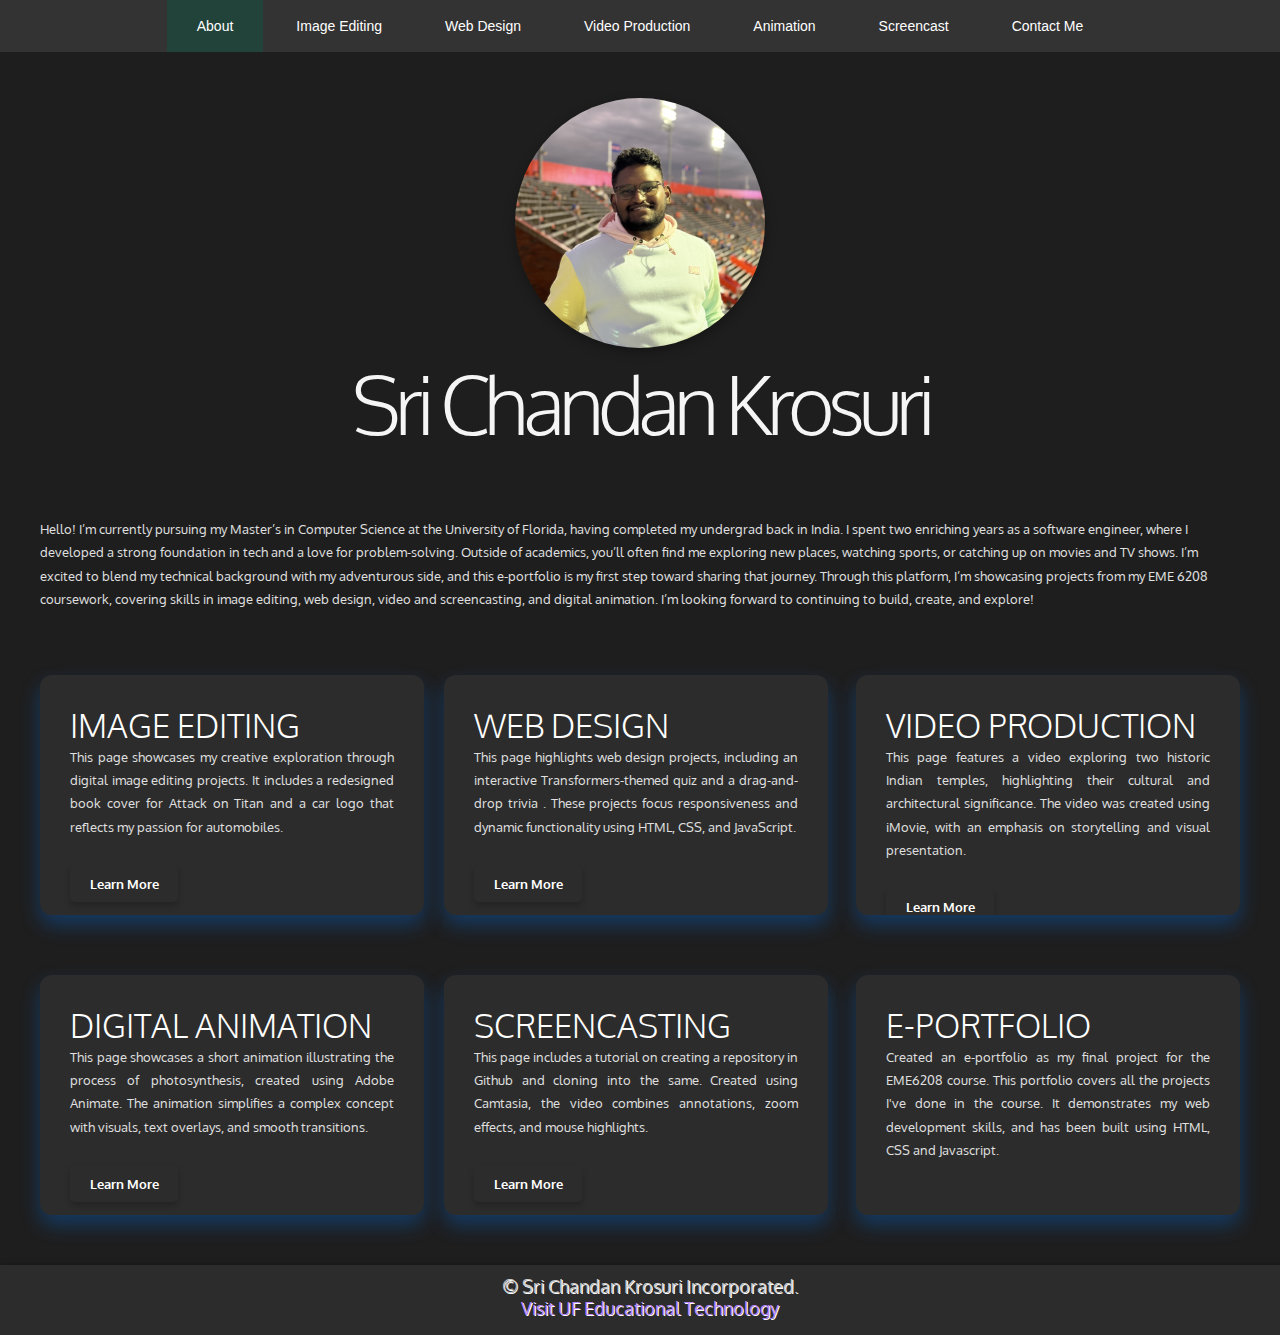
<file: index.html>
<!DOCTYPE html PUBLIC "-//W3C//DTD XHTML 1.0 Strict//EN" "http://www.w3.org/TR/xhtml1/DTD/xhtml1-strict.dtd">
<html xmlns="http://www.w3.org/1999/xhtml">
  <head>
    <meta name="keywords" content="" />
    <meta name="description" content="" />
    <meta http-equiv="content-type" content="text/html; charset=utf-8" />
    <title>E-Portfolio - Home</title>
    <link
      href="https://fonts.googleapis.com/css?family=Oxygen:400,700,300"
      rel="stylesheet"
      type="text/css"
    />

    <link href="style.css" rel="stylesheet" type="text/css" media="screen" />
  </head>
  <body>
    <div id="wrapper">
      <div id="menu-wrapper">
        <div id="menu" class="container">
          <ul>
            <li class="current_page_item"><a href="index.html">About</a></li>
            <li><a href="image.html">Image Editing</a></li>
            <li><a href="web.html">Web Design</a></li>
            <li><a href="video.html">Video Production</a></li>
            <li><a href="animation.html">Animation</a></li>
            <li><a href="screencast.html">Screencast</a></li>
            <li><a href="contact.html">Contact Me</a></li>
          </ul>
        </div>
      </div>

      <div class="image-container container" id="profile">
        <img src="./images/pp.jpg" alt="Profile Picture" />
      </div>

      <div id="logo" class="container">
        <h1>Sri Chandan Krosuri</h1>
        <!-- <p>This is my EME 6208 design and development e-portfolio. Enjoy!</p> -->
      </div>

      <div id="page" class="container">
        <div>
          <div class="entry">
            <p>
              Hello! I’m currently pursuing my Master’s in Computer Science at
              the University of Florida, having completed my undergrad back in
              India. I spent two enriching years as a software engineer, where I
              developed a strong foundation in tech and a love for
              problem-solving. Outside of academics, you’ll often find me
              exploring new places, watching sports, or catching up on movies
              and TV shows. I’m excited to blend my technical background with my
              adventurous side, and this e-portfolio is my first step toward
              sharing that journey. Through this platform, I’m showcasing
              projects from my EME 6208 coursework, covering skills in image
              editing, web design, video and screencasting, and digital
              animation. I’m looking forward to continuing to build, create, and
              explore!
            </p>
          </div>
        </div>
      </div>

      <div id="three-column" class="container">
        <div class="tbox1">
          <div class="box-style">
            <div class="content">
              <h2>Image Editing</h2>
              <p>
                This page showcases my creative exploration through digital
                image editing projects. It includes a redesigned book cover for
                Attack on Titan and a car logo that reflects my passion for
                automobiles.
              </p>
              <a href="image.html" class="button">Learn More</a>
            </div>
          </div>
        </div>
        <div class="tbox2">
          <div class="box-style">
            <div class="content">
              <h2>Web Design</h2>
              <p>
                This page highlights web design projects, including an
                interactive Transformers-themed quiz and a drag-and-drop trivia
                . These projects focus responsiveness and dynamic functionality
                using HTML, CSS, and JavaScript.
              </p>
              <a href="web.html" class="button">Learn More</a>
            </div>
          </div>
        </div>
        <div class="tbox3">
          <div class="box-style">
            <div class="content">
              <h2>Video Production</h2>
              <p>
                This page features a video exploring two historic Indian
                temples, highlighting their cultural and architectural
                significance. The video was created using iMovie, with an
                emphasis on storytelling and visual presentation.
              </p>
              <a href="video.html" class="button">Learn More</a>
            </div>
          </div>
        </div>
      </div>

      <div id="three-column" class="container">
        <div class="tbox1">
          <div class="box-style">
            <div class="content">
              <h2>Digital Animation</h2>
              <p>
                This page showcases a short animation illustrating the process
                of photosynthesis, created using Adobe Animate. The animation
                simplifies a complex concept with visuals, text overlays, and
                smooth transitions.
              </p>
              <a href="animation.html" class="button">Learn More</a>
            </div>
          </div>
        </div>
        <div class="tbox2">
          <div class="box-style">
            <div class="content">
              <h2>Screencasting</h2>
              <p>
                This page includes a tutorial on creating a repository in Github
                and cloning into the same. Created using Camtasia, the video
                combines annotations, zoom effects, and mouse highlights.
              </p>
              <a href="screencast.html" class="button">Learn More</a>
            </div>
          </div>
        </div>
        <div class="tbox3">
          <div class="box-style">
            <div class="content">
              <h2>E-Portfolio</h2>
              <p>
                Created an e-portfolio as my final project for the EME6208
                course. This portfolio covers all the projects I've done in the
                course. It demonstrates my web development skills, and has been
                built using HTML, CSS and Javascript.
              </p>
            </div>
          </div>
        </div>
      </div>

      <div id="footer">
        <p>© Sri Chandan Krosuri Incorporated.</p>
        <p>
          <a href="http://education.ufl.edu/educational-technology/"
            >Visit UF Educational Technology</a
          >
        </p>
      </div>
    </div>
  </body>
</html>
</file>
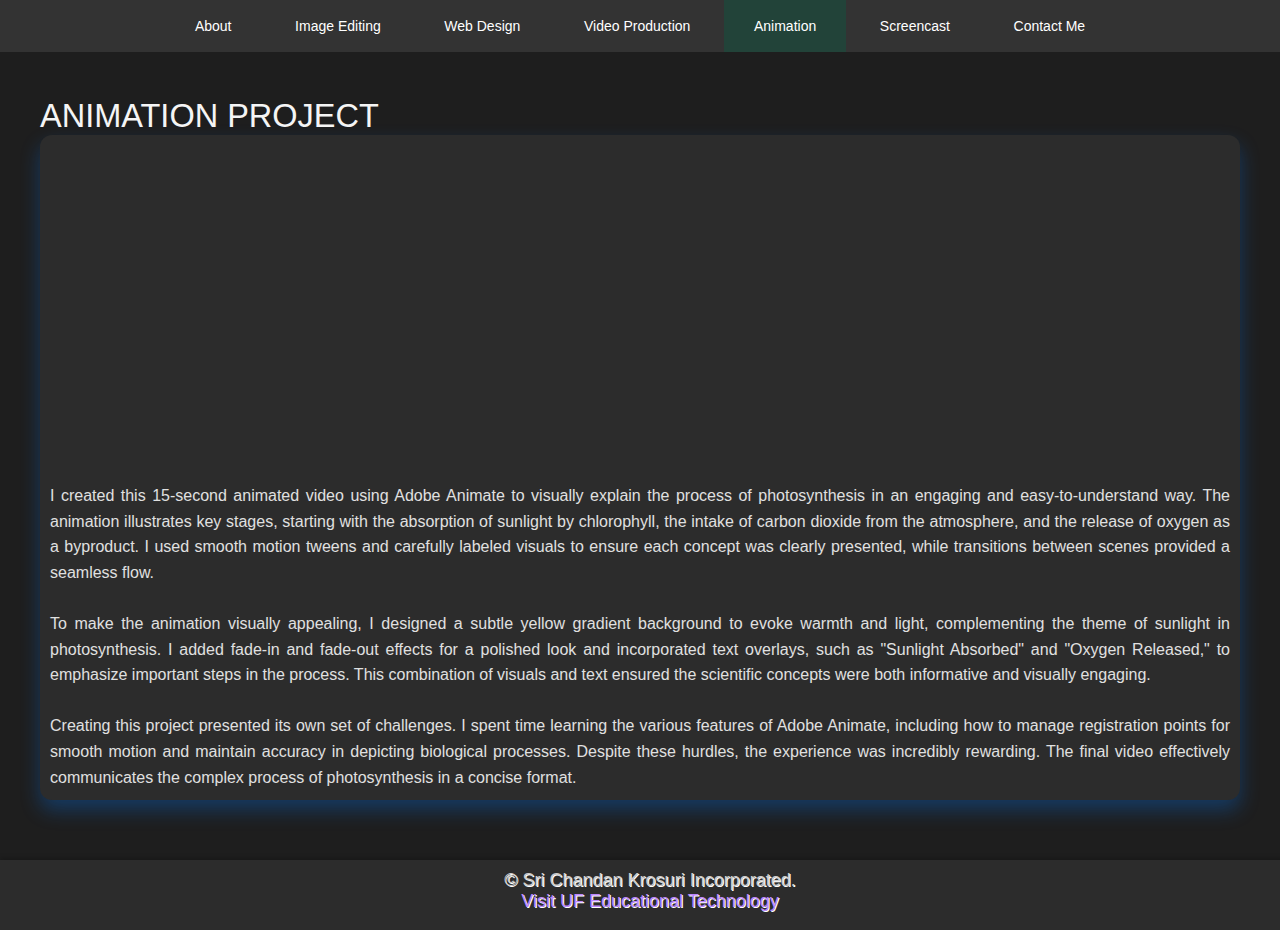
<file: animation.html>
<!DOCTYPE html>
<html lang="en">
  <head>
    <meta charset="UTF-8" />
    <title>Animation - E-Portfolio</title>
    <link rel="stylesheet" href="style.css" />
  </head>
  <body>
    <div id="wrapper">
      <div id="menu-wrapper">
        <div id="menu" class="container">
          <ul>
            <li><a href="index.html">About</a></li>
            <li><a href="image.html">Image Editing</a></li>
            <li><a href="web.html">Web Design</a></li>
            <li><a href="video.html">Video Production</a></li>
            <li class="current_page_item">
              <a href="animation.html">Animation</a>
            </li>
            <li><a href="screencast.html">Screencast</a></li>
            <li><a href="contact.html">Contact Me</a></li>
          </ul>
        </div>
      </div>

      <div id="page" class="container">
        <h2>Animation Project</h2>
        <div class="box-style">
          <div class="video-container">
            <iframe
              width="560"
              height="315"
              src="https://www.youtube.com/embed/8TN85YWNowA"
              title="YouTube video player"
              frameborder="0"
              allow="accelerometer; autoplay; clipboard-write; encrypted-media; gyroscope; picture-in-picture"
              allowfullscreen
            >
            </iframe>
          </div>
          <p class="animation-project-description">
            I created this 15-second animated video using Adobe Animate to
            visually explain the process of photosynthesis in an engaging and
            easy-to-understand way. The animation illustrates key stages,
            starting with the absorption of sunlight by chlorophyll, the intake
            of carbon dioxide from the atmosphere, and the release of oxygen as
            a byproduct. I used smooth motion tweens and carefully labeled
            visuals to ensure each concept was clearly presented, while
            transitions between scenes provided a seamless flow.
            <br /><br/>
            To make the animation visually appealing, I designed a subtle yellow
            gradient background to evoke warmth and light, complementing the
            theme of sunlight in photosynthesis. I added fade-in and fade-out
            effects for a polished look and incorporated text overlays, such as
            "Sunlight Absorbed" and "Oxygen Released," to emphasize important
            steps in the process. This combination of visuals and text ensured
            the scientific concepts were both informative and visually engaging.
            <br /><br/>
            Creating this project presented its own set of challenges. I spent
            time learning the various features of Adobe Animate, including how
            to manage registration points for smooth motion and maintain
            accuracy in depicting biological processes. Despite these hurdles,
            the experience was incredibly rewarding. The final video effectively
            communicates the complex process of photosynthesis in a concise
            format.
          </p>
        </div>
      </div>
      <div id="footer">
        <p>© Sri Chandan Krosuri Incorporated.</p>
        <p>
          <a href="http://education.ufl.edu/educational-technology/">Visit UF Educational Technology</a>
      </p>     
      </div>
    </div>
  </body>
</html>
</file>
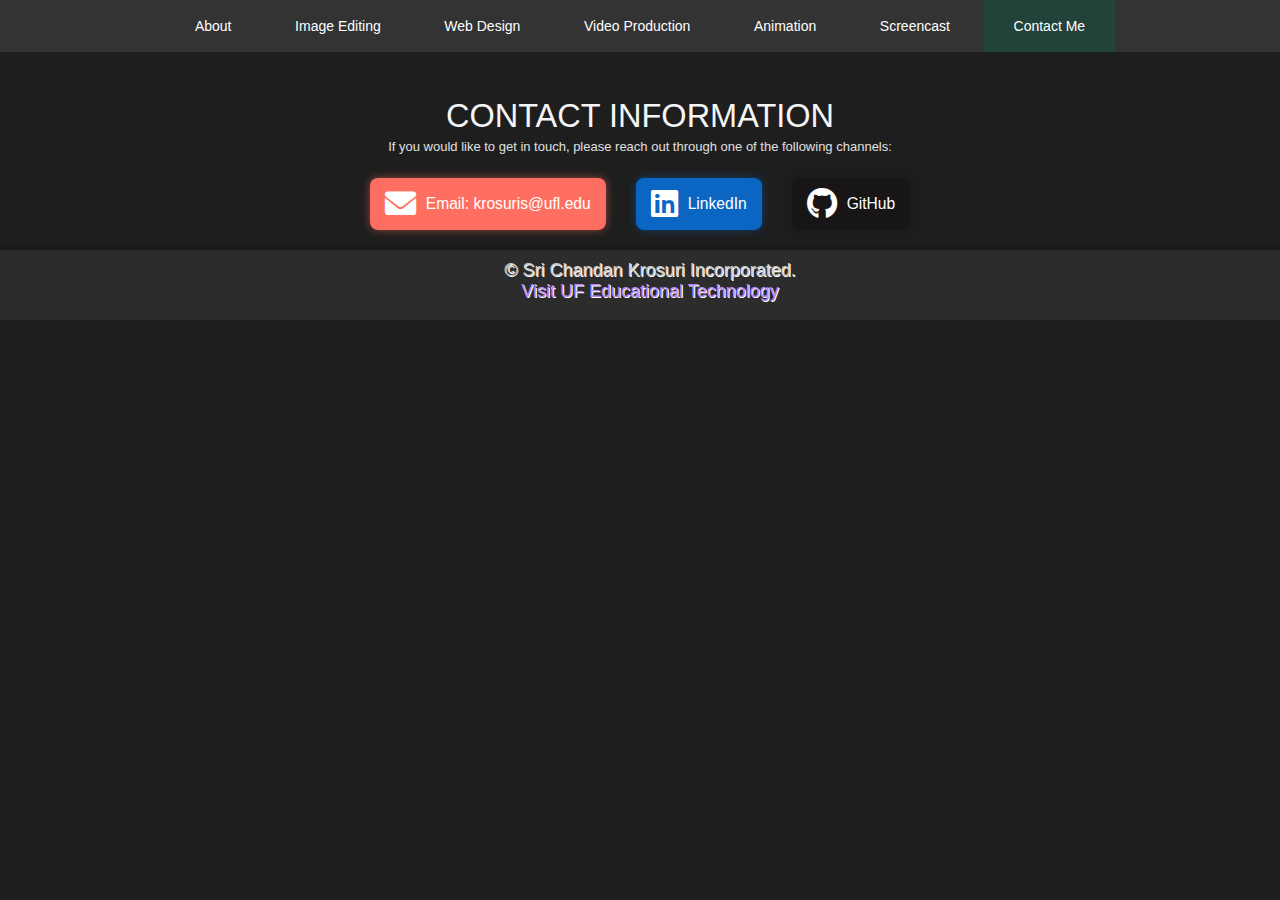
<file: contact.html>
<!DOCTYPE html>
<html lang="en">
  <head>
    <meta charset="UTF-8" />
    <title>Contact - E-Portfolio</title>
    <link rel="stylesheet" href="style.css" />
    <link
      rel="stylesheet"
      href="https://cdnjs.cloudflare.com/ajax/libs/font-awesome/6.0.0-beta3/css/all.min.css"
    />
  </head>
  <body>
    <div id="wrapper">
      <div id="menu-wrapper">
        <div id="menu" class="container">
          <ul>
            <li><a href="index.html">About</a></li>
            <li><a href="image.html">Image Editing</a></li>
            <li><a href="web.html">Web Design</a></li>
            <li><a href="video.html">Video Production</a></li>
            <li><a href="animation.html">Animation</a></li>
            <li><a href="screencast.html">Screencast</a></li>
            <li class="current_page_item">
              <a href="contact.html">Contact Me</a>
            </li>
          </ul>
        </div>
      </div>

      <div id="contact-page" class="contact-container">
        <h2>Contact Information</h2>
        <p>
          If you would like to get in touch, please reach out through one of the
          following channels:
        </p>
        <div class="contact-links">
          <a href="mailto:krosuris@ufl.edu" class="contact-item">
            <i class="fas fa-envelope fa-2x"></i>
            <span>Email: krosuris@ufl.edu</span>
          </a>
          <a
            href="https://www.linkedin.com/in/sri-chandan-krosuri-0b0572182/"
            target="_blank"
            class="contact-item"
          >
            <i class="fab fa-linkedin fa-2x"></i>
            <span>LinkedIn</span>
          </a>
          <a
            href="https://github.com/chandukrosuri"
            target="_blank"
            class="contact-item"
          >
            <i class="fab fa-github fa-2x"></i>
            <span>GitHub</span>
          </a>
        </div>
      </div>
      <div id="footer">
        <p>© Sri Chandan Krosuri Incorporated.</p>
        <p>
          <a href="http://education.ufl.edu/educational-technology/">Visit UF Educational Technology</a>
      </p>     
      </div>
    </div>
  </body>
</html>
</file>
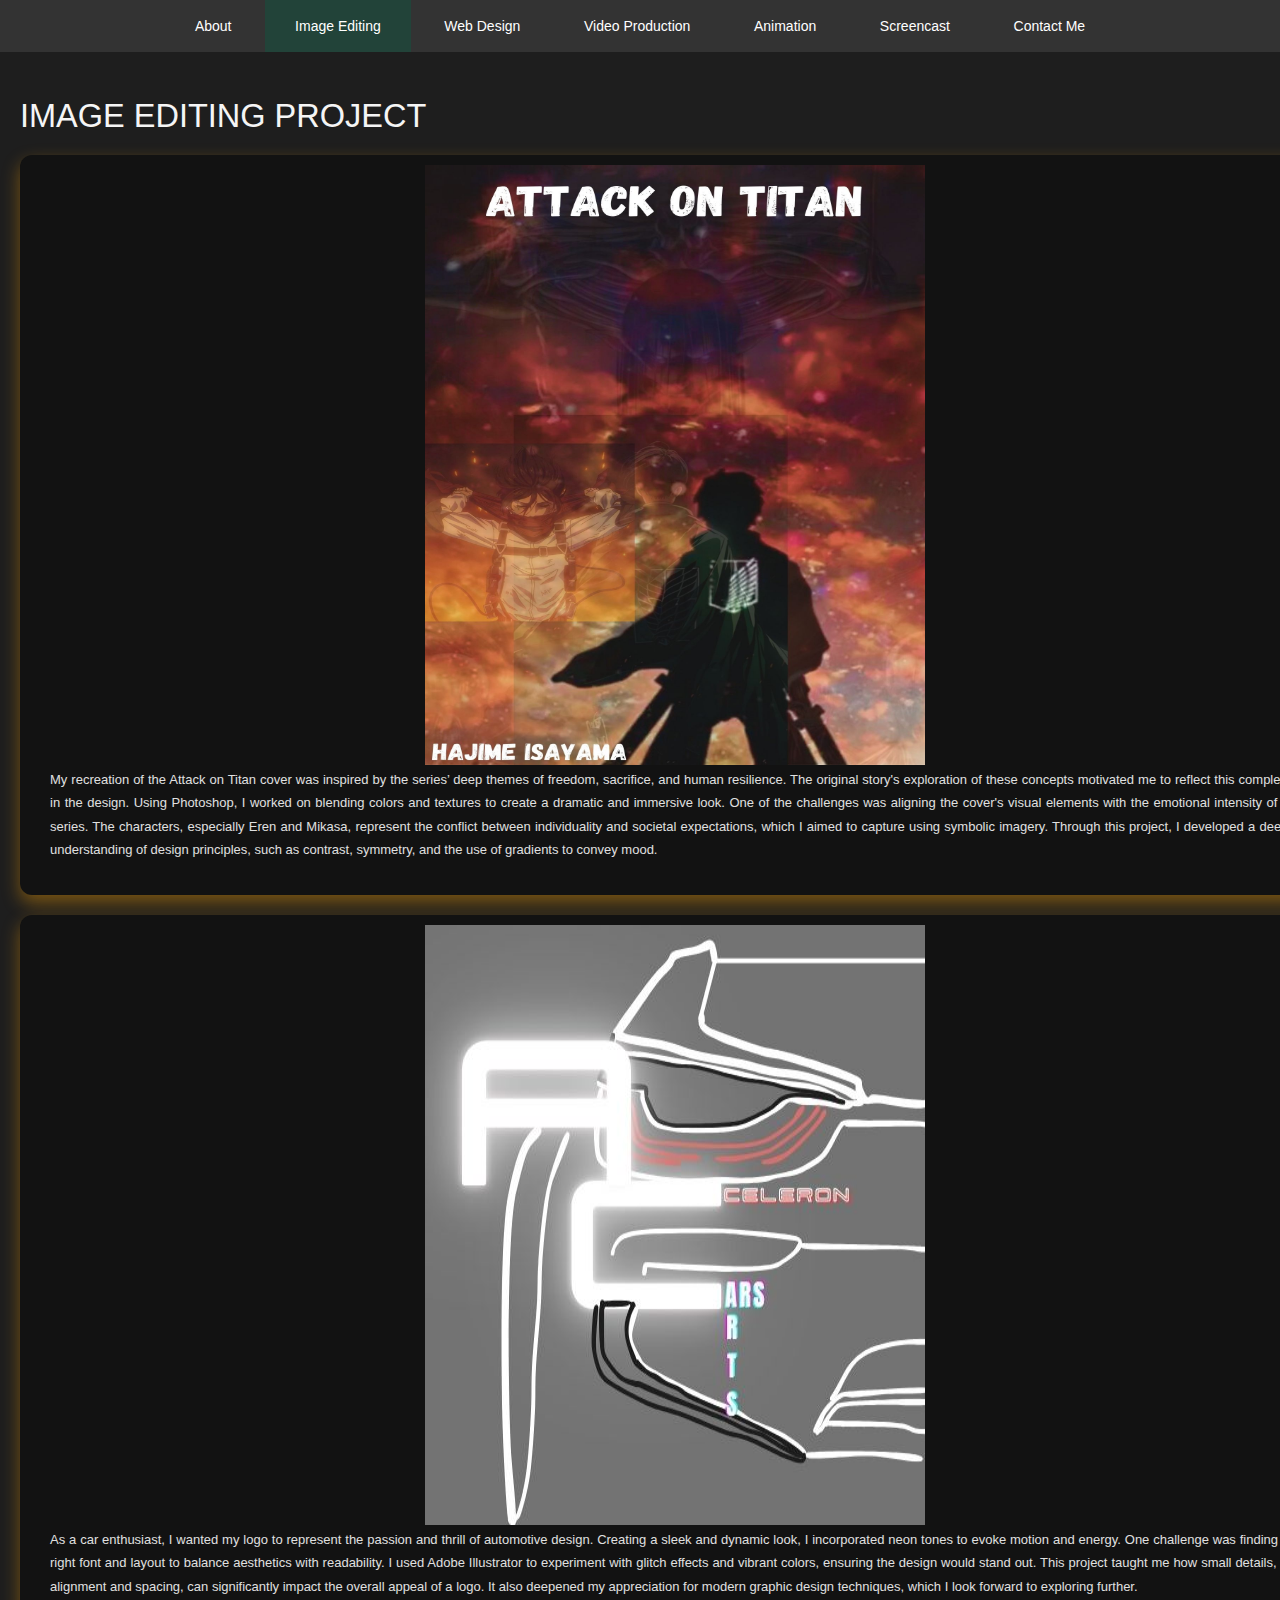
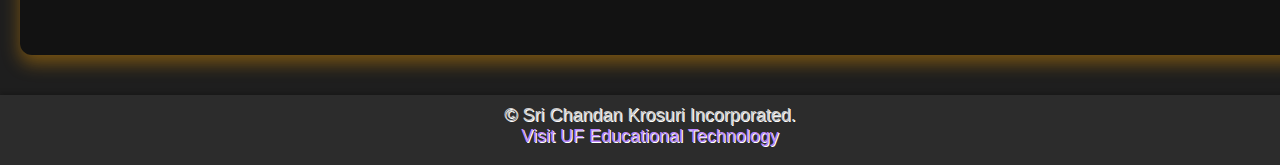
<file: image.html>
<!DOCTYPE html>
<html lang="en">
  <head>
    <meta charset="UTF-8" />
    <title>Image Editing - E-Portfolio</title>
    <link rel="stylesheet" href="style.css" />
  </head>
  <body>
    <div id="wrapper">
      <div id="menu-wrapper">
        <div id="menu" class="container">
          <ul>
            <li><a href="index.html">About</a></li>
            <li class="current_page_item">
              <a href="image.html">Image Editing</a>
            </li>
            <li><a href="web.html">Web Design</a></li>
            <li><a href="video.html">Video Production</a></li>
            <li><a href="animation.html">Animation</a></li>
            <li><a href="screencast.html">Screencast</a></li>
            <li><a href="contact.html">Contact Me</a></li>
          </ul>
        </div>
      </div>

      <div id="page" class="contact-container">
        <h2>Image Editing Project</h2>
        <div class="box-style" id="image">
          <img
            src="./images/Attack On Titan.jpg"
            alt="Image Editing Project"
            class="project-image"
          />
          <p class="project-description">
            My recreation of the Attack on Titan cover was inspired by the
            series’ deep themes of freedom, sacrifice, and human resilience. The
            original story's exploration of these concepts motivated me to
            reflect this complexity in the design. Using Photoshop, I worked on
            blending colors and textures to create a dramatic and immersive
            look. One of the challenges was aligning the cover's visual elements
            with the emotional intensity of the series. The characters,
            especially Eren and Mikasa, represent the conflict between
            individuality and societal expectations, which I aimed to capture
            using symbolic imagery. Through this project, I developed a deeper
            understanding of design principles, such as contrast, symmetry, and
            the use of gradients to convey mood.
          </p>
        </div>

        <div class="box-style" id="image">
          <img
            src="./images/AC.jpg"
            alt="Image Editing Project"
            class="project-image"
          />
          <p class="project-description">
            As a car enthusiast, I wanted my logo to represent the passion and
            thrill of automotive design. Creating a sleek and dynamic look, I
            incorporated neon tones to evoke motion and energy. One challenge
            was finding the right font and layout to balance aesthetics with
            readability. I used Adobe Illustrator to experiment with glitch
            effects and vibrant colors, ensuring the design would stand out.
            This project taught me how small details, like alignment and
            spacing, can significantly impact the overall appeal of a logo. It
            also deepened my appreciation for modern graphic design techniques,
            which I look forward to exploring further.
          </p>
        </div>
      </div>
      <div id="footer">
        <p>© Sri Chandan Krosuri Incorporated.</p>
        <p>
          <a href="http://education.ufl.edu/educational-technology/"
            >Visit UF Educational Technology</a
          >
        </p>
      </div>
    </div>
  </body>
</html>
</file>
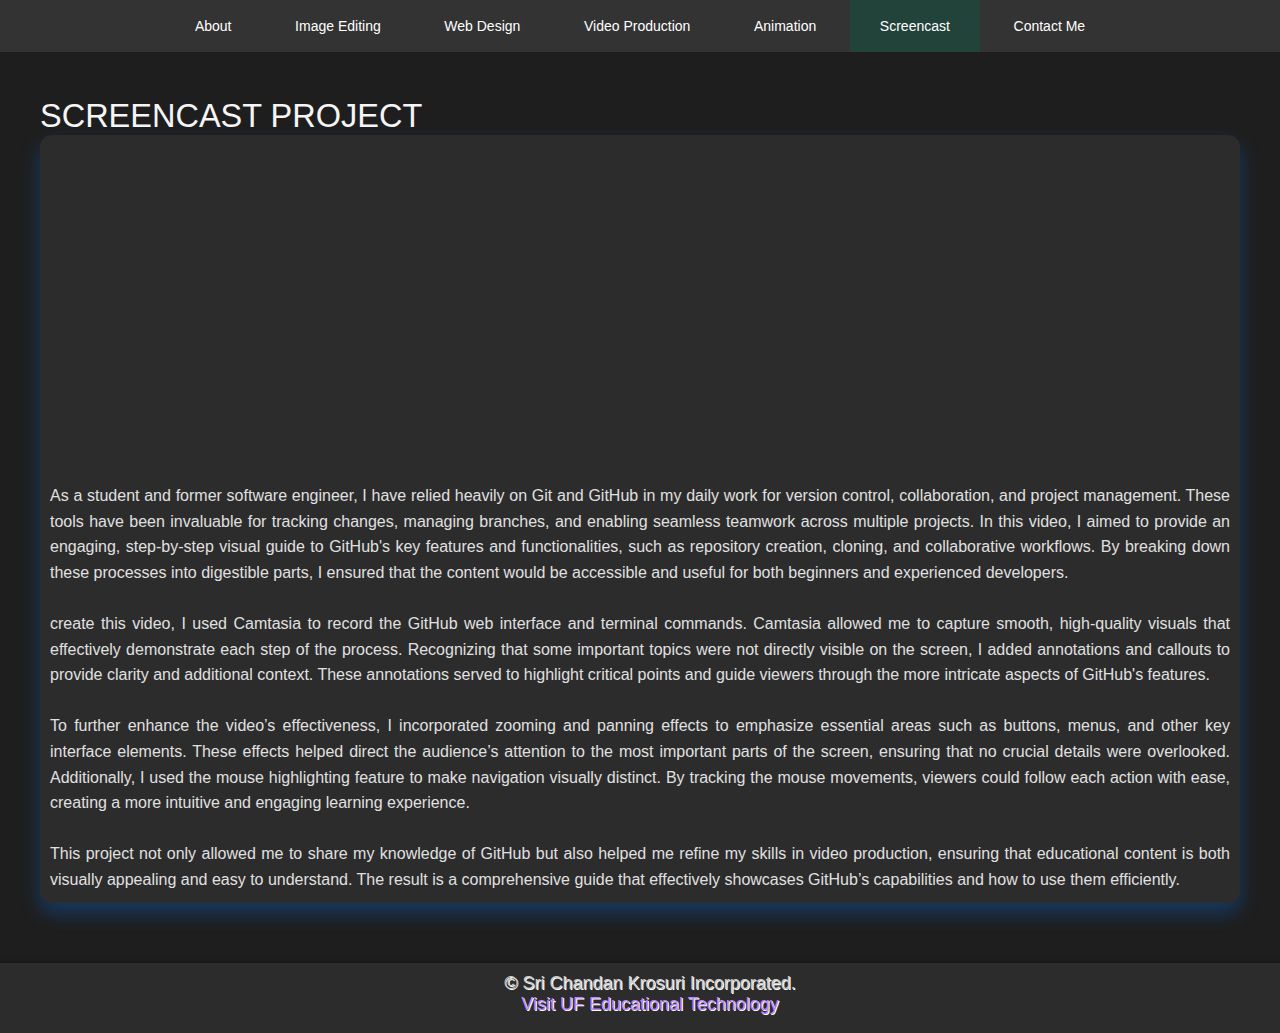
<file: screencast.html>
<!DOCTYPE html>
<html lang="en">
  <head>
    <meta charset="UTF-8" />
    <title>Screencast - Educational Portfolio</title>
    <link rel="stylesheet" href="style.css" />
  </head>
  <body>
    <div id="wrapper">
      <div id="menu-wrapper">
        <div id="menu" class="container">
          <ul>
            <li><a href="index.html">About</a></li>
            <li><a href="image.html">Image Editing</a></li>
            <li><a href="web.html">Web Design</a></li>
            <li><a href="video.html">Video Production</a></li>
            <li><a href="animation.html">Animation</a></li>
            <li class="current_page_item">
              <a href="screencast.html">Screencast</a>
            </li>
            <li><a href="contact.html">Contact Me</a></li>
          </ul>
        </div>
      </div>

      <div id="page" class="container">
        <h2>Screencast Project</h2>
        <div class="box-style">
          <div class="video-container">
            <iframe
              width="560"
              height="315"
              src="https://www.youtube.com/embed/Mn5ThkPpzHY"
              title="YouTube video player"
              frameborder="0"
              allow="accelerometer; autoplay; clipboard-write; encrypted-media; gyroscope; picture-in-picture"
              allowfullscreen
            >
            </iframe>
          </div>
          <p class="animation-project-description">
            As a student and former software engineer, I have relied heavily on
            Git and GitHub in my daily work for version control, collaboration,
            and project management. These tools have been invaluable for
            tracking changes, managing branches, and enabling seamless teamwork
            across multiple projects. In this video, I aimed to provide an
            engaging, step-by-step visual guide to GitHub's key features and
            functionalities, such as repository creation, cloning, and
            collaborative workflows. By breaking down these processes into
            digestible parts, I ensured that the content would be accessible and
            useful for both beginners and experienced developers. <br /><br />
            create this video, I used Camtasia to record the GitHub web
            interface and terminal commands. Camtasia allowed me to capture
            smooth, high-quality visuals that effectively demonstrate each step
            of the process. Recognizing that some important topics were not
            directly visible on the screen, I added annotations and callouts to
            provide clarity and additional context. These annotations served to
            highlight critical points and guide viewers through the more
            intricate aspects of GitHub's features. <br /><br />
            To further enhance the video’s effectiveness, I incorporated zooming
            and panning effects to emphasize essential areas such as buttons,
            menus, and other key interface elements. These effects helped direct
            the audience’s attention to the most important parts of the screen,
            ensuring that no crucial details were overlooked. Additionally, I
            used the mouse highlighting feature to make navigation visually
            distinct. By tracking the mouse movements, viewers could follow each
            action with ease, creating a more intuitive and engaging learning
            experience. <br /><br />
            This project not only allowed me to share my knowledge of GitHub but
            also helped me refine my skills in video production, ensuring that
            educational content is both visually appealing and easy to
            understand. The result is a comprehensive guide that effectively
            showcases GitHub’s capabilities and how to use them efficiently.
          </p>
        </div>
      </div>
      <div id="footer">
        <p>© Sri Chandan Krosuri Incorporated.</p>
        <p>
          <a href="http://education.ufl.edu/educational-technology/"
            >Visit UF Educational Technology</a
          >
        </p>
      </div>
    </div>
  </body>
</html>
</file>
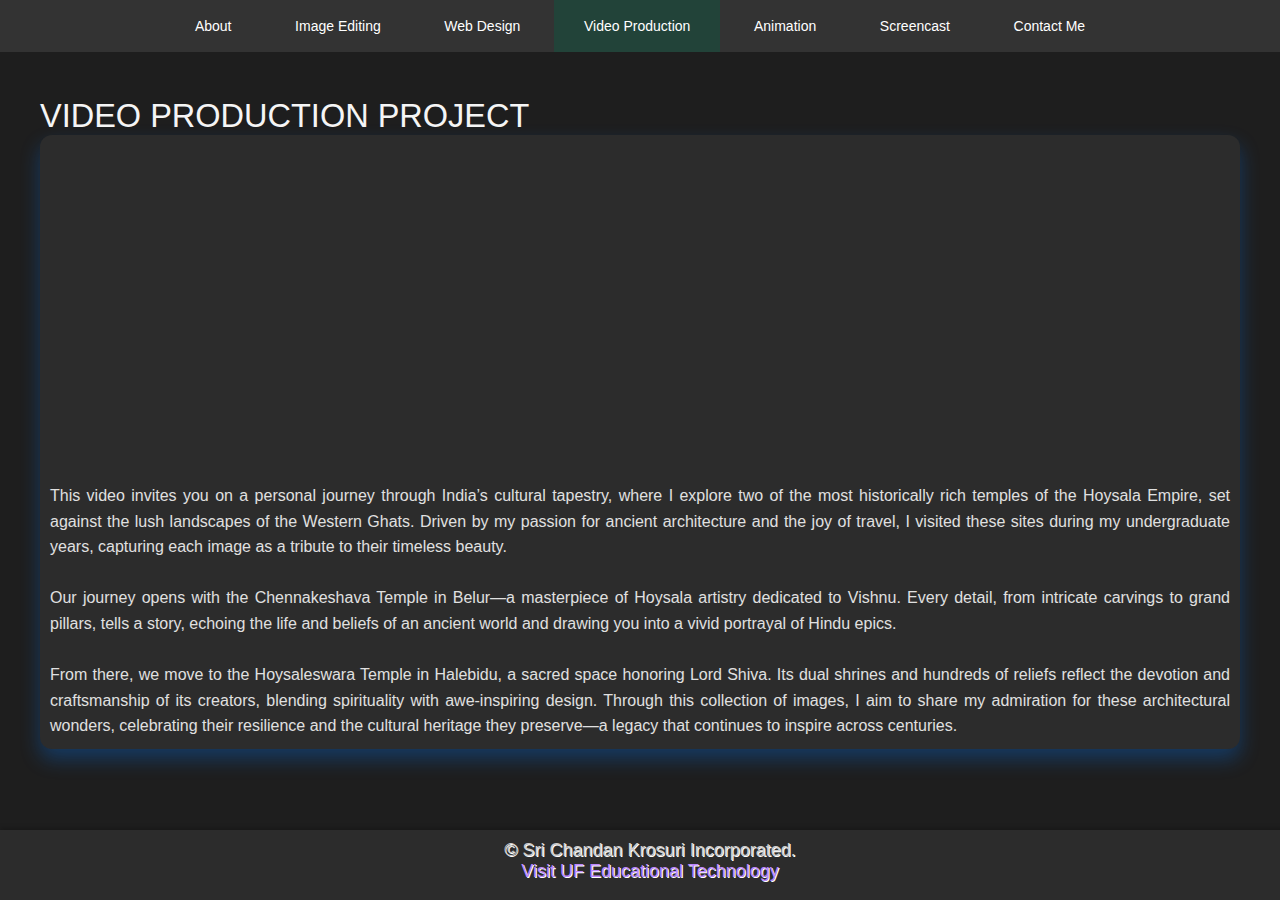
<file: video.html>
<!DOCTYPE html>
<html lang="en">
  <head>
    <meta charset="UTF-8" />
    <title>Video Production - E-Portfolio</title>
    <link rel="stylesheet" href="style.css" />
  </head>
  <body>
    <div id="wrapper">
      <div id="menu-wrapper">
        <div id="menu" class="container">
          <ul>
            <li><a href="index.html">About</a></li>
            <li><a href="image.html">Image Editing</a></li>
            <li><a href="web.html">Web Design</a></li>
            <li class="current_page_item">
              <a href="video.html">Video Production</a>
            </li>
            <li><a href="animation.html">Animation</a></li>
            <li><a href="screencast.html">Screencast</a></li>
            <li><a href="contact.html">Contact Me</a></li>
          </ul>
        </div>
      </div>

      <div id="page" class="container">
        <h2>Video Production Project</h2>
        <div class="box-style">
          <div class="video-container">
            <iframe
              width="560"
              height="315"
              src="https://www.youtube.com/embed/iWLG9bQtDQI"
              title="YouTube video player"
              frameborder="0"
              allow="accelerometer; autoplay; clipboard-write; encrypted-media; gyroscope; picture-in-picture"
              allowfullscreen
            >
            </iframe>
          </div>
          <p class="animation-project-description">
            This video invites you on a personal journey through India’s
            cultural tapestry, where I explore two of the most historically rich
            temples of the Hoysala Empire, set against the lush landscapes of
            the Western Ghats. Driven by my passion for ancient architecture and
            the joy of travel, I visited these sites during my undergraduate
            years, capturing each image as a tribute to their timeless beauty.
            <br /><br />
            Our journey opens with the Chennakeshava Temple in Belur—a
            masterpiece of Hoysala artistry dedicated to Vishnu. Every detail,
            from intricate carvings to grand pillars, tells a story, echoing the
            life and beliefs of an ancient world and drawing you into a vivid
            portrayal of Hindu epics.
            <br /><br />
            From there, we move to the Hoysaleswara Temple in Halebidu, a sacred
            space honoring Lord Shiva. Its dual shrines and hundreds of reliefs
            reflect the devotion and craftsmanship of its creators, blending
            spirituality with awe-inspiring design. Through this collection of
            images, I aim to share my admiration for these architectural
            wonders, celebrating their resilience and the cultural heritage they
            preserve—a legacy that continues to inspire across centuries.
          </p>
        </div>
      </div>
      <div id="footer">
        <p>© Sri Chandan Krosuri Incorporated.</p>
        <p>
          <a href="http://education.ufl.edu/educational-technology/"
            >Visit UF Educational Technology</a
          >
        </p>
      </div>
    </div>
  </body>
</html>
</file>
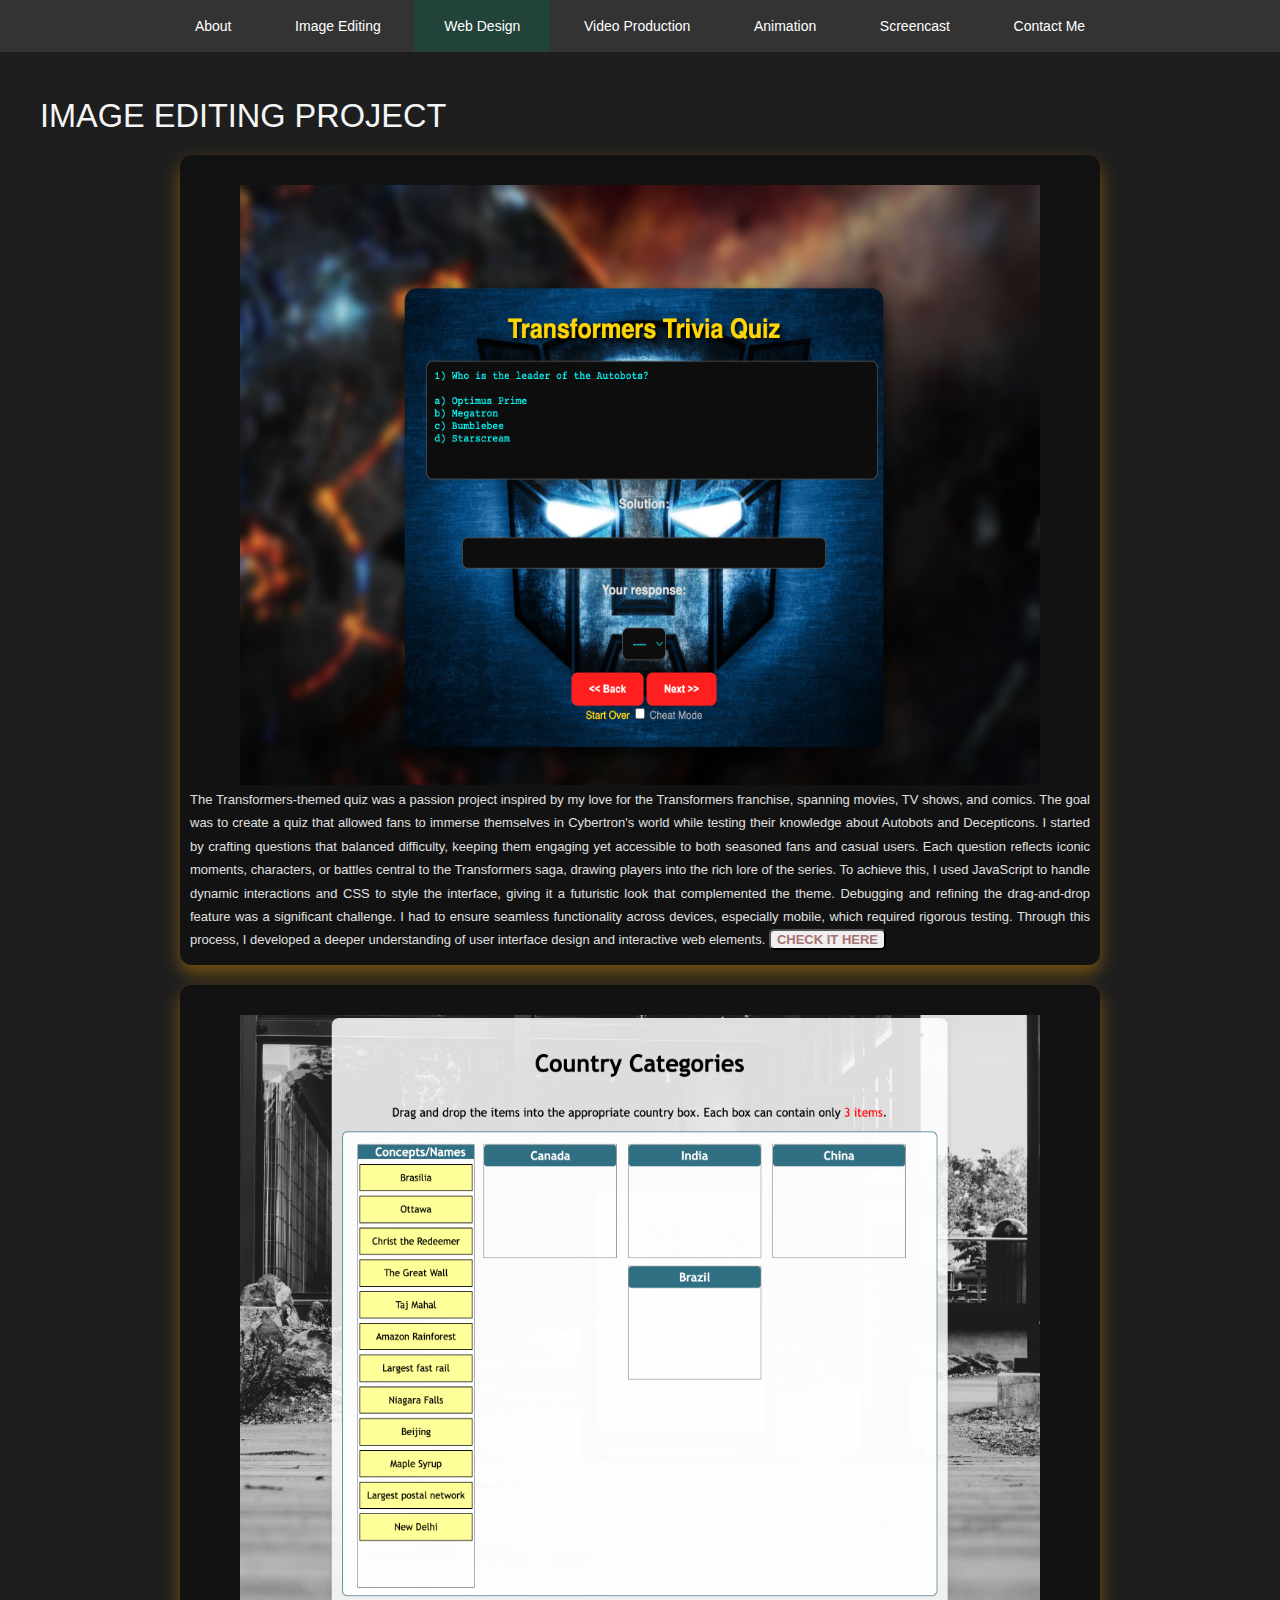
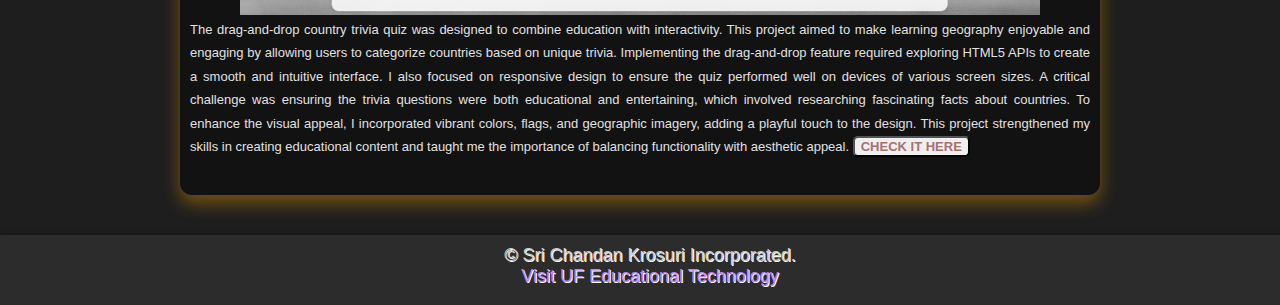
<file: web.html>
<!DOCTYPE html>
<html lang="en">
  <head>
    <meta charset="UTF-8" />
    <title>Web Design - E-Portfolio</title>
    <link rel="stylesheet" href="style.css" />
  </head>
  <body>
    <div id="wrapper">
      <div id="menu-wrapper">
        <div id="menu" class="container">
          <ul>
            <li><a href="index.html">About</a></li>
            <li><a href="image.html">Image Editing</a></li>
            <li class="current_page_item"><a href="web.html">Web Design</a></li>
            <li><a href="video.html">Video Production</a></li>
            <li><a href="animation.html">Animation</a></li>
            <li><a href="screencast.html">Screencast</a></li>
            <li><a href="contact.html">Contact Me</a></li>
          </ul>
        </div>
      </div>

      <div id="page" class="container">
        <h2>Image Editing Project</h2>
        <div class="box-style" id="web">
          <img
            src="./images/popquiz.png"
            alt="Image Editing Project"
            class="project-image"
          />
          <p class="project-description">
            The Transformers-themed quiz was a passion project inspired by my
            love for the Transformers franchise, spanning movies, TV shows, and
            comics. The goal was to create a quiz that allowed fans to immerse
            themselves in Cybertron's world while testing their knowledge about
            Autobots and Decepticons. I started by crafting questions that
            balanced difficulty, keeping them engaging yet accessible to both
            seasoned fans and casual users. Each question reflects iconic
            moments, characters, or battles central to the Transformers saga,
            drawing players into the rich lore of the series. To achieve this, I
            used JavaScript to handle dynamic interactions and CSS to style the
            interface, giving it a futuristic look that complemented the theme.
            Debugging and refining the drag-and-drop feature was a significant
            challenge. I had to ensure seamless functionality across devices,
            especially mobile, which required rigorous testing. Through this
            process, I developed a deeper understanding of user interface design
            and interactive web elements.

            <a href="https://chandukrosuri.github.io/popquiz/"
              ><button>CHECK IT HERE</button>
            </a>
          </p>
        </div>

        <div class="box-style" id="web">
          <img
            src="./images/drag.png"
            alt="Image Editing Project"
            class="project-image"
          />
          <p class="project-description">
            The drag-and-drop country trivia quiz was designed to combine
            education with interactivity. This project aimed to make learning
            geography enjoyable and engaging by allowing users to categorize
            countries based on unique trivia. Implementing the drag-and-drop
            feature required exploring HTML5 APIs to create a smooth and
            intuitive interface. I also focused on responsive design to ensure
            the quiz performed well on devices of various screen sizes. A
            critical challenge was ensuring the trivia questions were both
            educational and entertaining, which involved researching fascinating
            facts about countries. To enhance the visual appeal, I incorporated
            vibrant colors, flags, and geographic imagery, adding a playful
            touch to the design. This project strengthened my skills in creating
            educational content and taught me the importance of balancing
            functionality with aesthetic appeal.

            <a href="https://chandukrosuri.github.io/Drag-n-drop/">
              <button>CHECK IT HERE</button>
            </a>
          </p>
        </div>
      </div>
      <div id="footer">
        <p>© Sri Chandan Krosuri Incorporated.</p>
        <p>
          <a href="http://education.ufl.edu/educational-technology/"
            >Visit UF Educational Technology</a
          >
        </p>
      </div>
    </div>
  </body>
</html>
</file>
<file: style.css>
html, body {
    height: 100%;
    margin: 0;
    padding: 0;
    background: #121212;
    font-family: 'Oxygen', sans-serif;
    font-size: 13px;
    color: #E0E0E0;
}

h1, h2, h3 {
    margin: 0;
    padding: 0;
    text-transform: uppercase;
    font-weight: 300;
    color: #F5F5F5;
}

h1 {
    font-size: 2em;
}

h2 {
    font-size: 2.5em;
}

h3 {
    font-size: 1.6em;
}

p, ul, ol {
	margin-top: 0;
	line-height: 180%;
}

ul, ol {
}

a:hover {
    color: #6200EE;
}

#wrapper {
	min-height: 100%;
    display: flex;
    flex-direction: column;
    overflow: hidden;
    background: #1E1E1E;
    box-shadow: 0px 8px 20px rgba(0, 0, 0, 0.6);
}

.container {
    width: 1200px;
    margin: auto;
}

/* Header */

#header-wrapper {
	overflow: hidden;
	height: 600px;
}

#header {
	width: 960px;
	height: 200px;
	margin: 0 auto;
	padding: 0px 20px;
}

/* Logo */

#logo {
	overflow: hidden;
	height: 150px;
}

#logo h1, #logo p {
	text-align: center;
}

#logo h1 {
	padding: 5px 0px 20px 0px;
	letter-spacing: -6px;
	text-transform: capitalize;
	font-size: 80px;
}

#logo p {
	margin-top: -20px;
	padding: 0px 0px 0px 5px;
	font-size: 20px;
	font-weight: 300;
	color: #696969;
}

#logo p a {
	color: #696969;
}

#logo a {
	border: none;
	background: none;
	text-decoration: none;
	color: #3C342E;
}


/* Menu */

#menu-wrapper {
    overflow: hidden;
    height: 52px;
    margin-bottom: 2em;
    background: #333333;
}

#menu a {
    color: #FFFFFF;
}

#menu ul {
	margin: 0;
	padding: 0px 0px 0px 0px;
	list-style: none;
	line-height: normal;
	text-align: center;
}

#menu li {
	display: inline-block;
}

#menu a {
	display: block;
	padding: 0px 30px;
	line-height: 52px;
	border: none;
	text-decoration: none;
	text-align: center;
	font-family: 'Oswald', sans-serif;
	font-size: 14px;
	font-weight: 300;
	color: #FFFFFF;
}

#menu a:hover, #menu .current_page_item a {
    background: #0a5d4465;
    color: #FFFFFF;
}

#menu .current_page_item a {
}

/* Page */

#page {
	overflow: hidden;
	padding: 20px 20px 40px 20px;
	flex: 1;
}

/* Content */

#content {
	float: left;
	width: 752px;
	padding: 0px 0px 0px 0px;
}


/* Footer */

#footer {
	height: 100px;
	margin: 0 auto;
	padding: 50px 0px 0px 0px;
	width: 100%;
}

#footer p {
	margin: 0;
	line-height: normal;
	text-align: center;
	text-shadow: 1px 1px 0px #FFFFFF;
	color: #909090;
}

#footer a {
	text-decoration: underline;
	color: #909090;
}

#footer a:hover {
	text-decoration: none;
	color: #383838;
}

.box1 {
	overflow: hidden;
	height: 300px;
	background: url(images/img04.jpg) no-repeat center bottom;
}


/* Three Column Content */

#three-column {
	overflow: hidden;
	padding: 10px 30px 50px 30px;
}

#three-column .tbox1 {
	float: left;
	width: 384px;
	margin-right: 20px;
}

#three-column .tbox2 {
	float: left;
	width: 384px;
}

#three-column .tbox3 {
	float: right;
	width: 384px;
}

.box-style {
    background: #2C2C2C;
    text-align: center;
    border-radius: 12px;
    box-shadow: 0px 10px 20px rgba(0, 123, 255, 0.3); /* Adds a poppy blue shadow */
    transition: background-color 0.3s ease, transform 0.3s ease, box-shadow 0.3s ease;
}

.box-style:hover {
    transform: scale(1.02); /* Slight scale for pop effect */
    background-color: #333; /* Slightly lighter on hover */
    box-shadow: 0px 12px 25px rgba(255, 0, 100, 0.4); /* Brighter shadow on hover */
}

.box-style h2 {
    color: #FFFFFF;
}

.box-style .content {
	overflow: hidden;
	width: 324px;
	height: 180px;
	padding: 30px;
	text-align: justify
}


.button {
    display: inline-block;
    margin: 1em 0;
    padding: 0.8em 1.5em; /* Increased padding for larger button size */
    /* background-color: #ff6e61a3;  */
    color: #FFFFFF;
    font-weight: bold;
    font-size: 1em;
    text-align: center;
    text-decoration: none;
    border-radius: 5px;
    box-shadow: 0px 4px 6px rgba(0, 0, 0, 0.2); /* Adds depth */
    transition: background-color 0.3s ease, transform 0.3s ease; /* Smooth hover transition */
}

.button:hover {
    background-color: #FF3D2E; /* Darker shade on hover for contrast */
    transform: scale(0.90); /* Slightly enlarges button on hover */
    color: #FFFFFF;
}

/* Footer */
#footer {
    height: 100px;
    background: #333333;
}

#footer p {
    color: #CCCCCC;
}

#footer a {
    color: #BB86FC;
}

.box-style#image img {
	width: 500px;
	height: 600px;
}

.box-style#image {
	width: 1250px;
	height: 680px;
	margin: auto;
	padding: 10px 30px 50px 30px;
	margin-top: 20px;
	background-color: #121212;
    box-shadow: 0px 8px 18px rgba(255, 165, 0, 0.4); 
}

.box-style#image:hover {
	transform: scale(0.95)
}

.box-style#web {
	width: 900px;
	height: 750px;
	margin: auto;
	padding-top: 30px;
	padding-bottom: 30px;
	padding-left: 10px;
	padding-right: 10px;
	margin-top: 20px;
	background-color: #121212;
    box-shadow: 0px 8px 18px rgba(255, 165, 0, 0.4); 
}

.box-style#web img {
	width: 800px;
	height: 600px;
}

.box-style#web:hover {
	transform: scale(1.05)
}

.box-style p button {
	display: inline-block;
    /* margin: 1em 0; */

    font-weight: bold;
    font-size: 1em;
    text-align: center;
    text-decoration: none;
    border-radius: 5px;
	color: #a67171;
	transition: background-color 0.3s ease, transform 0.3s ease;
}

.box-style p button:hover {
	color: #FFFFFF;
	transform: scale(1.05);
	background-color: #b5d05d8d;
}

/* Center-align and resize the main container */
#contact-page {
		max-width: 600px; /* Set a maximum width for the container */
		margin: 0 auto; /* Center-align the container */
		text-align: center; /* Center-align text within the container */
		padding: 20px;
	}
	
	.contact-links {
		display: flex;
		justify-content: center;
		gap: 30px;
		margin-top: 20px;
	}
	
	.contact-item {
		display: flex;
		align-items: center;
		gap: 10px;
		color: #FFFFFF;
		padding: 10px 15px;
		border-radius: 8px;
		text-decoration: none;
		font-size: 1.2em;
		transition: transform 0.3s ease, box-shadow 0.3s ease;
	}

	.project-description {
		text-align: justify;
	}
	
	/* Brighter individual colors for each icon */
	.contact-item:nth-child(1) {
		background-color: #FF6F61; /* Bright red for email */
		box-shadow: 0 0 8px rgba(255, 111, 97, 0.5);
	}
	
	.contact-item:nth-child(2) {
		background-color: #0A66C2; /* LinkedIn blue */
		box-shadow: 0 0 8px rgba(10, 102, 194, 0.5);
	}
	
	.contact-item:nth-child(3) {
		background-color: #171515; /* GitHub dark color */
		box-shadow: 0 0 8px rgba(23, 21, 21, 0.5);
	}
	
	/* Glow effect and slight scale on hover */
	.contact-item:hover {
		transform: scale(1.05);
		box-shadow: 0 0 12px rgba(255, 255, 255, 0.7); /* White glow on hover */
	}
	
	.contact-item i {
		color: #FFFFFF;
	}
	
	
	.contact-container {
		width: 1292px;
		margin: 0px auto;
	}

	.image-container#profile {
		display: flex;
		text-align: justify;
		justify-content: center;
		align-items: center;
		margin-top: 20px; /* Add some spacing if desired */
	}
	
	.image-container#profile img {
		width: 250px;
		height: 250px;
		border-radius: 50%;
		object-fit: cover;
		box-shadow: 0 4px 12px rgba(0, 0, 0, 0.3);
	}

	.animation-project-description {
		text-align: justify;
	}	

	.animation-project-description {
		padding: 10px;
		font-size: 16px;
		text-align: justify;
		margin: 20px 0; /* Adjust margins if needed */
		line-height: 1.6; /* Improves readability */
	}

	#footer {
		font-size: large;
		height: 50px;
		background: #2C2C2C;
		text-align: center;
		padding: 10px;
		box-shadow: 0 -2px 5px rgba(0, 0, 0, 0.2);
	}
	#footer a {
		color: #BB86FC;
		text-decoration: none;
	}
	#footer a:hover {
		color: #FFFFFF;
	}	

	@media (max-width: 768px) {
		#menu ul {
			flex-direction: column;
			align-items: center;
		}
		.container {
			width: 90%;
		}
	}
</file>
